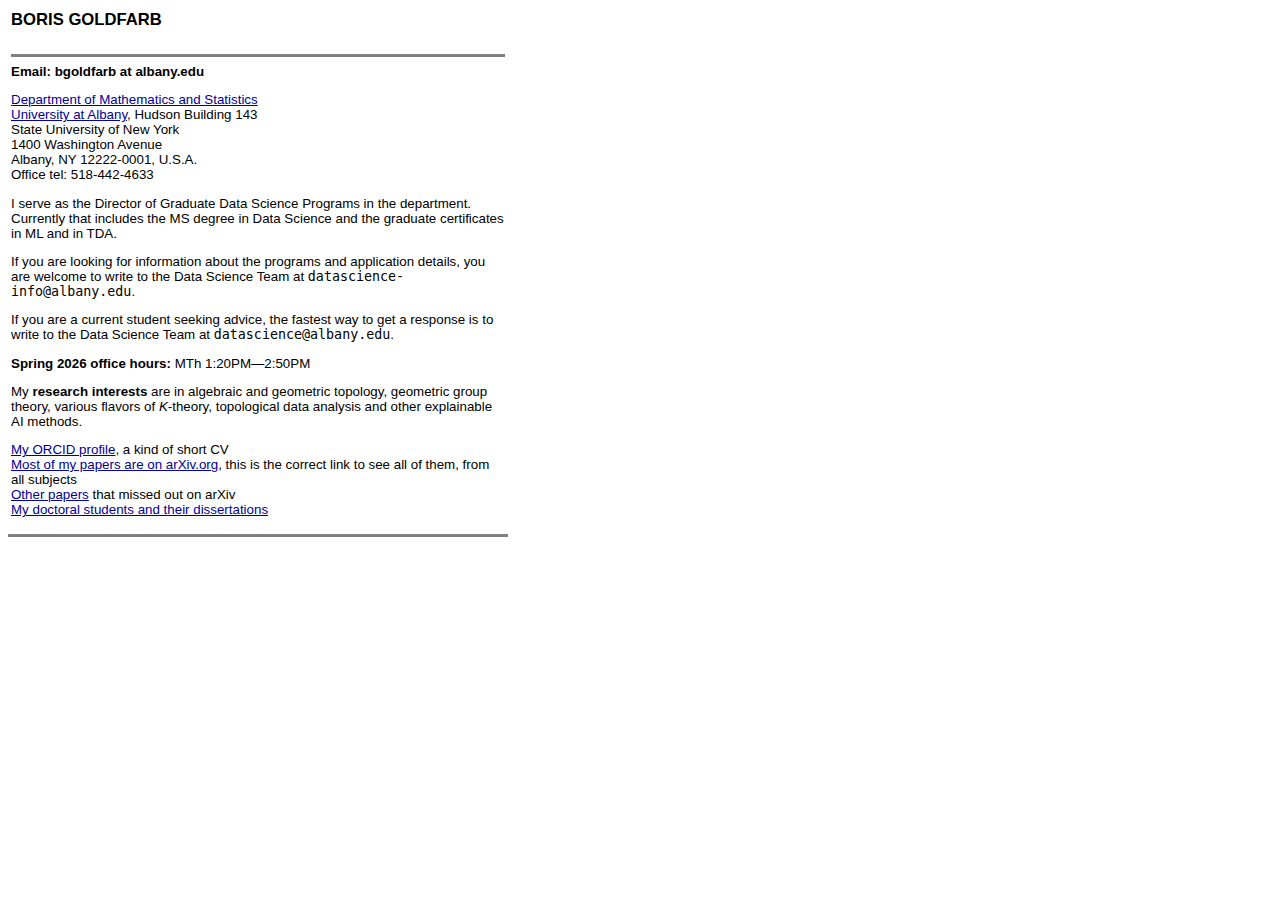
<file: index.html>
<html><head><meta http-equiv="Content-Type" content="text/html; charset=UTF-8">
    <title>
      Home page of Boris Goldfarb
    </title>
  <link HREF="document.css" rel="StyleSheet" title="text/css" type="text/css"></head>
<body text="#000000" bgcolor="#FFFFFF" link="#000099" vlink="000099" alink="#990000" topmargin="7">
  <table border="0" cellspacing="0" cellpadding="0">
    <tbody><tr>
      <td>
        <table border="0" width="500" valign="center" bgcolor="#FFFFFF">
          <tbody><tr>
            <td>
              <h2>BORIS GOLDFARB</h2>
            </td>
          </tr>
          <tr>
            <td>
              <hr noshade="" size="3">
              <strong>Email: bgoldfarb at albany.edu</strong><p>
              <a href="https://www.albany.edu/math/">Department of Mathematics and Statistics</a><br>
              <a href="https://www.albany.edu/">University at Albany</a>, Hudson Building 143<br>
              State University of New York<br>
              1400 Washington Avenue<br>
              Albany, NY 12222-0001, U.S.A.<br>
              Office tel: 518-442-4633<br>
              <p>
I serve as the Director of Graduate Data Science Programs in the department.  Currently that includes the MS degree in Data Science and the graduate certificates in ML and in TDA.
<P>
If you are looking for information about the programs and application details, you are welcome to write to the Data Science Team at <TT>datascience-info@albany.edu</TT>.
<P>
If you are a current student seeking advice, the fastest way to get a response is to write to the Data Science Team at <TT>datascience@albany.edu</TT>.
</p><p>
<b>Spring 2026 office hours:</b> MTh 1:20PM&#0151;2:50PM
</p>
<p>
My <b>research interests</b> are in algebraic and geometric topology,
              geometric group theory, various flavors of <i>K</i>-theory, topological
data analysis and other explainable AI methods.</p>
<p>
              <a href="https://orcid.org/0000-0001-6655-4549">My ORCID profile</a>, a kind of short CV<br> 
              <a href="https://arxiv.org/search/?query=Goldfarb%2C+Boris&searchtype=author&abstracts=show&order=-announced_date_first&size=50">Most of my papers are on arXiv.org</a>, this is the correct link to see all of them, from all subjects<br>
              <a href="papers.html">Other papers</a> that missed out on arXiv<br>
              <a HREF="https://www.genealogy.math.ndsu.nodak.edu/id.php?id=39426">My doctoral students and their dissertations</FONT></a>
</p>
              <p>
            </p></td>
          </tr>
        </tbody></table>
        <p>
</p><hr noshade="" size="3">
      </td>
    </tr>
  </tbody></table>


</body></html>
</file>
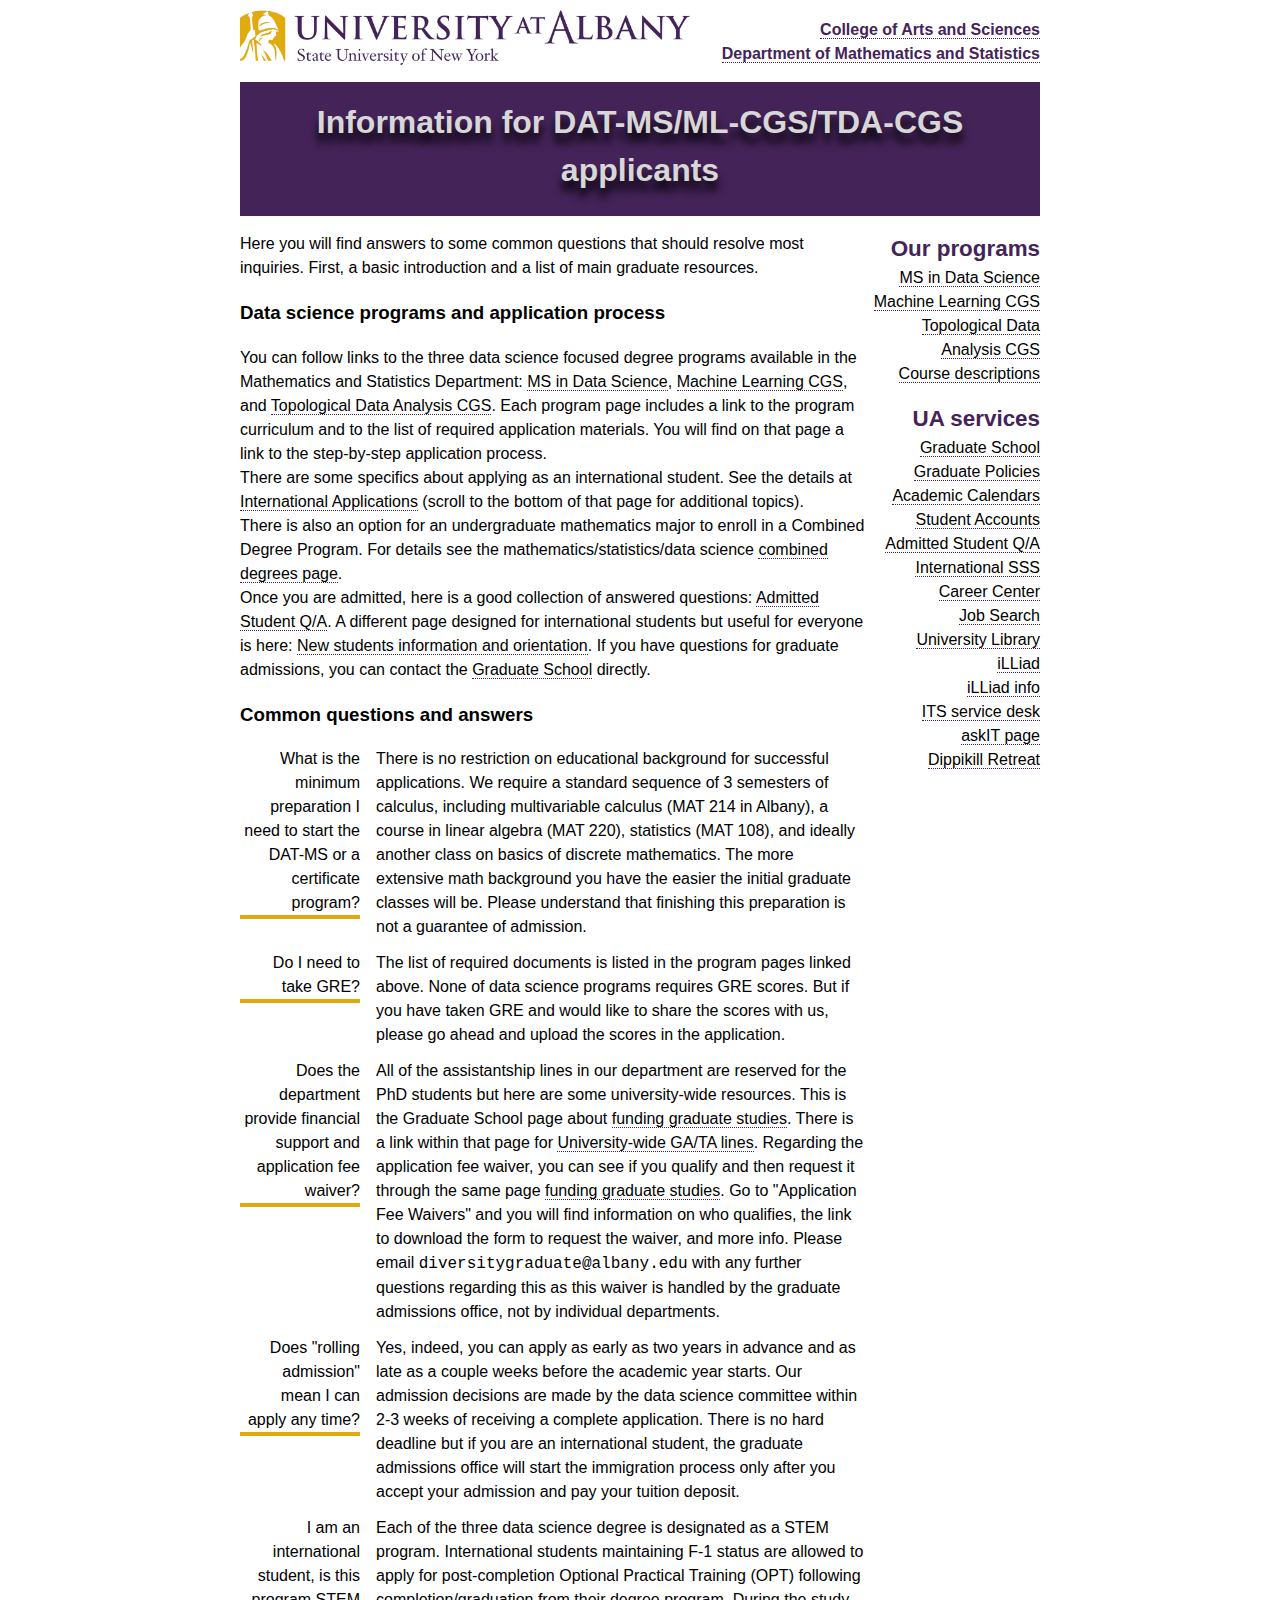
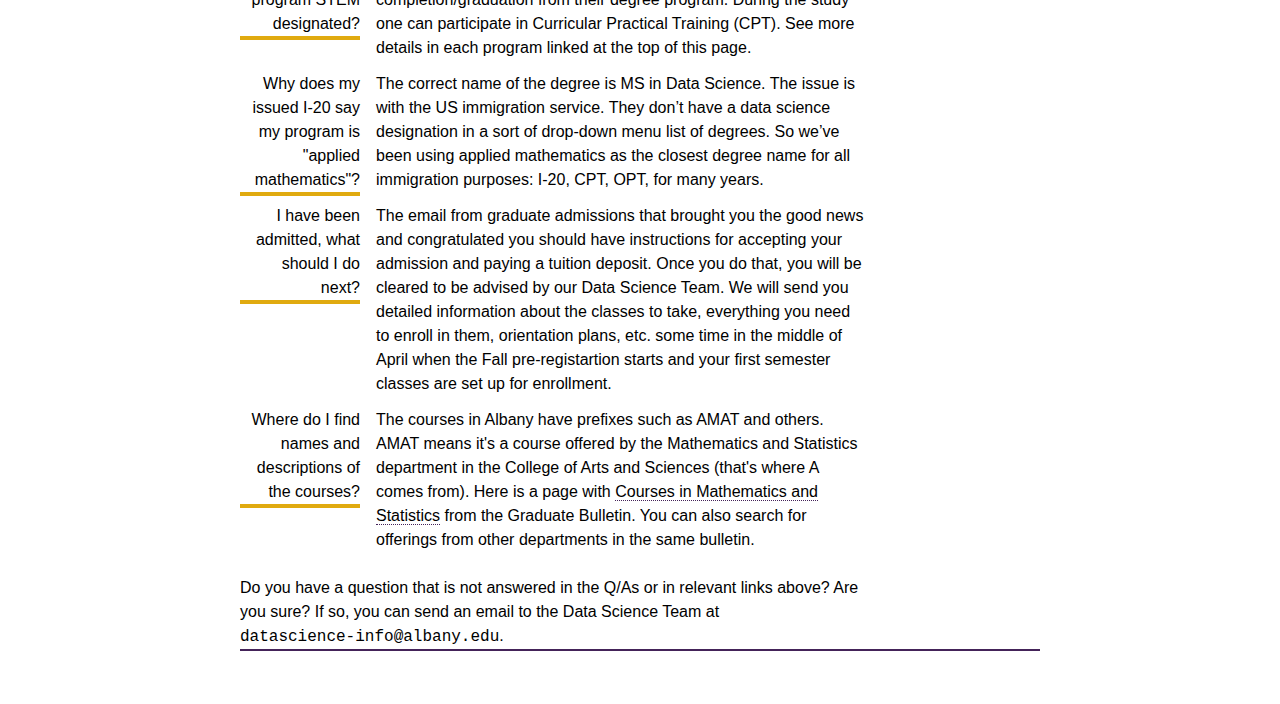
<file: datascience-info.html>
<!DOCTYPE html>
<html lang="en">

<head>
  <meta charset="utf-8">
  <title>Information for DAT-MS/ML-CGS/TDA-CGS applicants</title>
  <link rel="shortcut icon" href="UAfavicon.ico">
  <link rel="stylesheet" href="seminar.css">
  <meta name="author" content="BG">
  <meta name="description" content="Information for DAT-MS/ML-CGS/TDA-CGS applicants">
  <meta name="keywords" content="colloquium, math, mathematics">
</head>

<body>
<div id="wrap">

<div id="masthead">
<p>
  <a href="https://www.albany.edu/"><img alt="University at Albany, State University of New York" src="UAlogo.png"></a>
</p>
<p>
  <a href="https://www.albany.edu/cas">College of Arts and&nbsp;Sciences</a><br>
  <a href="https://www.albany.edu/math">Department of Mathematics and&nbsp;Statistics</a>
</p>
</div>

<h1>Information for DAT-MS/ML-CGS/TDA-CGS applicants</h1>

<div id="main">
Here you will find answers to some common questions that should resolve most inquiries.  First, a basic introduction and a list of main graduate resources.

<h3>Data science programs and application process</h3>

You can follow links to the three data science focused degree programs available in the Mathematics and Statistics Department: <a href="https://www.albany.edu/math/programs/ms-data-science">MS in Data Science</a>, <a href="https://www.albany.edu/math/programs/cgs-machine-learning">Machine Learning CGS</a>, and <a href="https://www.albany.edu/math/programs/cgs-topological-data-analysis">Topological Data Analysis CGS</a>.
Each program page includes a link to the program curriculum and to the list of required application materials.
You will find on that page a link to the step-by-step application process.
<br>
There are some specifics about applying as an international student.
See the details at <a href="https://www.albany.edu/graduate/international-applicants.php">International Applications</a> (scroll to the bottom of that page for additional topics).
<br>
There is also an option for an undergraduate mathematics major to enroll in a Combined Degree Program.
For details see the mathematics/statistics/data science <a href="https://www.albany.edu/graduatebulletin/requirements_combined_baccalaureate_masters.htm">combined degrees page</a>.
<br>
Once you are admitted, here is a good collection of answered questions: <a href="https://www.albany.edu/graduate/admissions/information-admitted-students">Admitted Student Q/A</a>.
A different page designed for international students but useful for everyone is here: <a href="https://www.albany.edu/isss/new_students.php">New students information and orientation</a>.
If you have questions for graduate admissions, you can contact the <a href="https://www.albany.edu/graduate">Graduate School</a> directly.
<br>

<h3>Common questions and answers</h3>
<dl>
<dt>What is the minimum preparation I need to start the DAT-MS or a certificate program?</dt>
<dd>There is no restriction on educational background for successful applications.  We require a standard sequence of 3 semesters of calculus, including multivariable calculus (MAT 214 in Albany), a course in linear algebra (MAT 220), statistics (MAT 108), and ideally another class on basics of discrete mathematics.  The more extensive math background you have the easier the initial graduate classes will be.  Please understand that finishing this preparation is not a guarantee of admission.</dd>
<dd> </dd>

<dt>Do I need to take GRE?</dt>
<dd>The list of required documents is listed in the program pages linked above.  None of data science programs requires GRE scores.  But if you have taken GRE and would like to share the scores with us, please go ahead and upload the scores in the application.</dd>
<dd> </dd>

<dt>Does the department provide financial support and application fee waiver?</dt>
<dd>All of the assistantship lines in our department are reserved for the PhD students but here are some university-wide resources.  This is the Graduate School page about <a href="https://www.albany.edu/graduate/funding-graduate-studies">funding graduate studies</a>.  There is a link within that page for
  <a href="https://www.albany.edu/graduate/funding-graduate-studies/graduate-teaching-assistant-vacancies">University-wide GA/TA lines</a>.
  Regarding the application fee waiver, you can see if you qualify and then request it through the same page
  <a href="https://www.albany.edu/graduate/funding-graduate-studies">funding graduate studies</a>.
   Go to "Application Fee Waivers" and you will find information on who qualifies, the link to download the form to request the waiver, and more info. Please email <TT>diversitygraduate@albany.edu</TT> with any further questions regarding this as this waiver is handled by the graduate admissions office, not by individual departments.
</dd>
<dd> </dd>

<dt>Does "rolling admission" mean I can apply any time?</dt>
<dd>Yes, indeed, you can apply as early as two years in advance and as late as a couple weeks before the academic year starts.  Our admission decisions are made by the data science committee within 2-3 weeks of receiving a complete application.  There is no hard deadline but if you are an international student, the graduate admissions office will start the immigration process only after you accept your admission and pay your tuition deposit.
</dd>
<dd> </dd>

<dt>I am an international student, is this program STEM designated?</dt>
<dd>Each of the three data science degree is designated as a STEM program. International students maintaining F-1 status are allowed to apply for post-completion Optional Practical Training (OPT) following completion/graduation from their degree program.  During the study one can participate in Curricular Practical Training (CPT).  See more details in each program linked at the top of this page.</dd>
<dd> </dd>

<dt>Why does my issued I-20 say my program is "applied mathematics"?</dt>
<dd>The correct name of the degree is MS in Data Science.  The issue is with the US immigration service.  They don’t have a data science designation in a sort of drop-down menu list of degrees.  So we’ve been using applied mathematics as the closest degree name for all immigration purposes: I-20, CPT, OPT, for many years.</dd>
<dd> </dd>

<dt>I have been admitted, what should I do next?</dt>
<dd>The email from graduate admissions that brought you the good news and congratulated you should have instructions for accepting your admission and paying a tuition deposit.  Once you do that, you will be cleared to be advised by our Data Science Team.  We will send you detailed information about the classes to take, everything you need to enroll in them, orientation plans, etc. some time in the middle of April when the Fall pre-registartion starts and your first semester classes are set up for enrollment. </dd>
<dd> </dd>

<dt>Where do I find names and descriptions of the courses?</dt>
<dd>The courses in Albany have prefixes such as AMAT and others.  AMAT means it's a course offered by the Mathematics and Statistics department in the College of Arts and Sciences (that's where A comes from).  Here is a page with <a href="https://www.albany.edu/graduatebulletin/a_mat.htm">Courses in Mathematics and Statistics</a> from the Graduate Bulletin.  You can also search for offerings from other departments in the same bulletin. </dd>
<dd> </dd>

</dl>

Do you have a question that is not answered in the Q/As or in relevant links above?  Are you sure?
If so, you can send an email to the Data Science Team at<br> <TT>datascience-info@albany.edu</TT>.

</div>

<div id="side">
  <h2>Our programs</h2>
  <p>
    <a href="https://www.albany.edu/math/programs/ms-data-science">MS in Data Science</a><br>
    <a href="https://www.albany.edu/math/programs/cgs-machine-learning">Machine Learning CGS</a><br>
    <a href="https://www.albany.edu/math/programs/cgs-topological-data-analysis">Topological Data Analysis CGS<br>
      <a href="https://www.albany.edu/graduatebulletin/a_mat.htm">Course descriptions</a>
  </p>
<h2>UA services</h2>
<p>
    <a href="https://www.albany.edu/graduate">Graduate School</a><br>
    <a href="https://www.albany.edu/graduatebulletin/admission_graduate_requirements.htm">Graduate Policies</a><br>
    <a href="https://www.albany.edu/registrar/academic_calendar.php">Academic Calendars</a><br>
    <a href="https://www.albany.edu/studentaccounts/bills_and_payments.php">Student Accounts</a><br>
    <a href="https://www.albany.edu/graduate/admissions/information-admitted-students">Admitted Student Q/A</a><br>
    <a href="https://www.albany.edu/isss/">International SSS</a><br>
    <a href="https://www.albany.edu/career/">Career Center</a><br>
    <a href="https://www.albany.edu/isss/93191.php">Job Search</a><br>
    <a href="https://library.albany.edu">University Library</a><br>
    <a href="https://illiad.albany.edu/illiad/">iLLiad</a><br>
    <a href="https://library.albany.edu/ill/uadelivery">iLLiad info</a><br>
    <a href="https://www.albany.edu/its/">ITS service desk</a><br>
    <a href="https://wiki.albany.edu/display/public/askit/askIT+Knowledge+Base">askIT page</a><br>
    <a href="http://www.dippikill.com">Dippikill Retreat</a><br>
  </p>

</div>

<div id="footer">
<p>

</p>
</div>

</div>
</body>
</html>
</file>
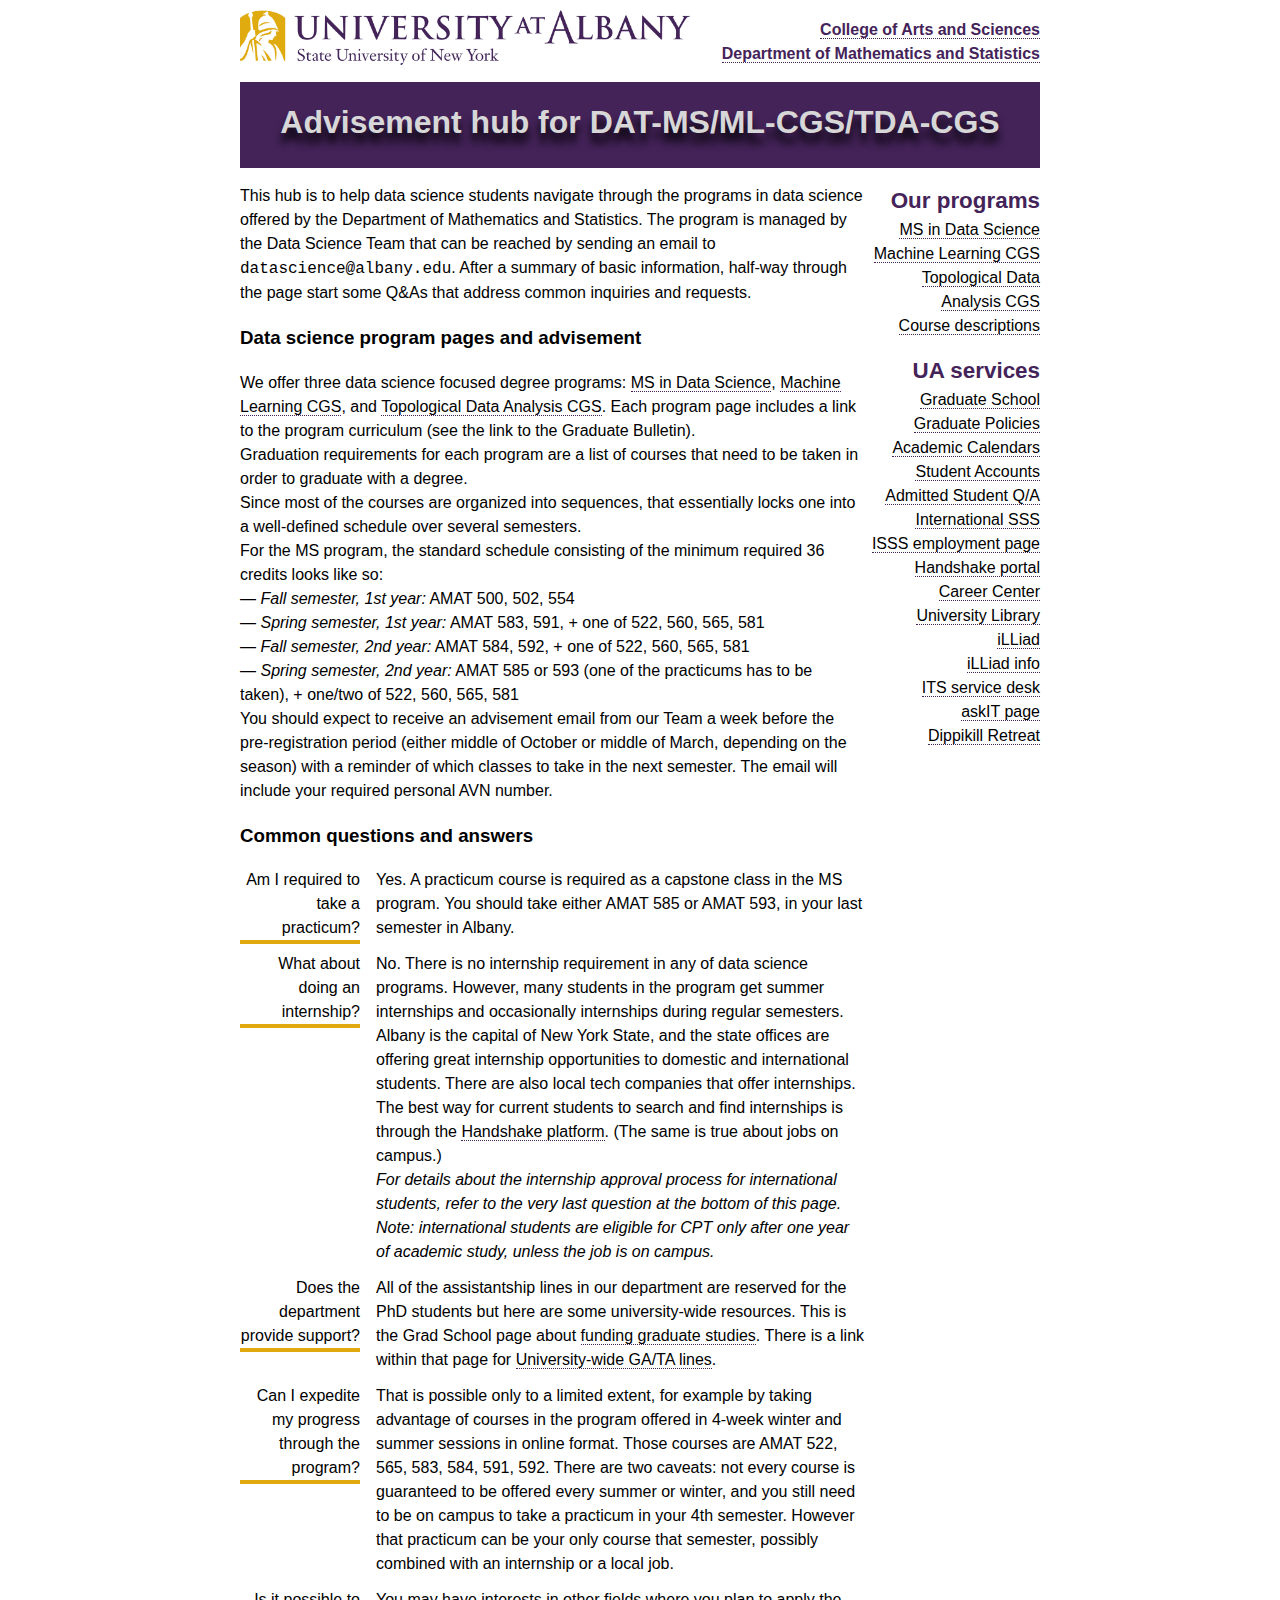
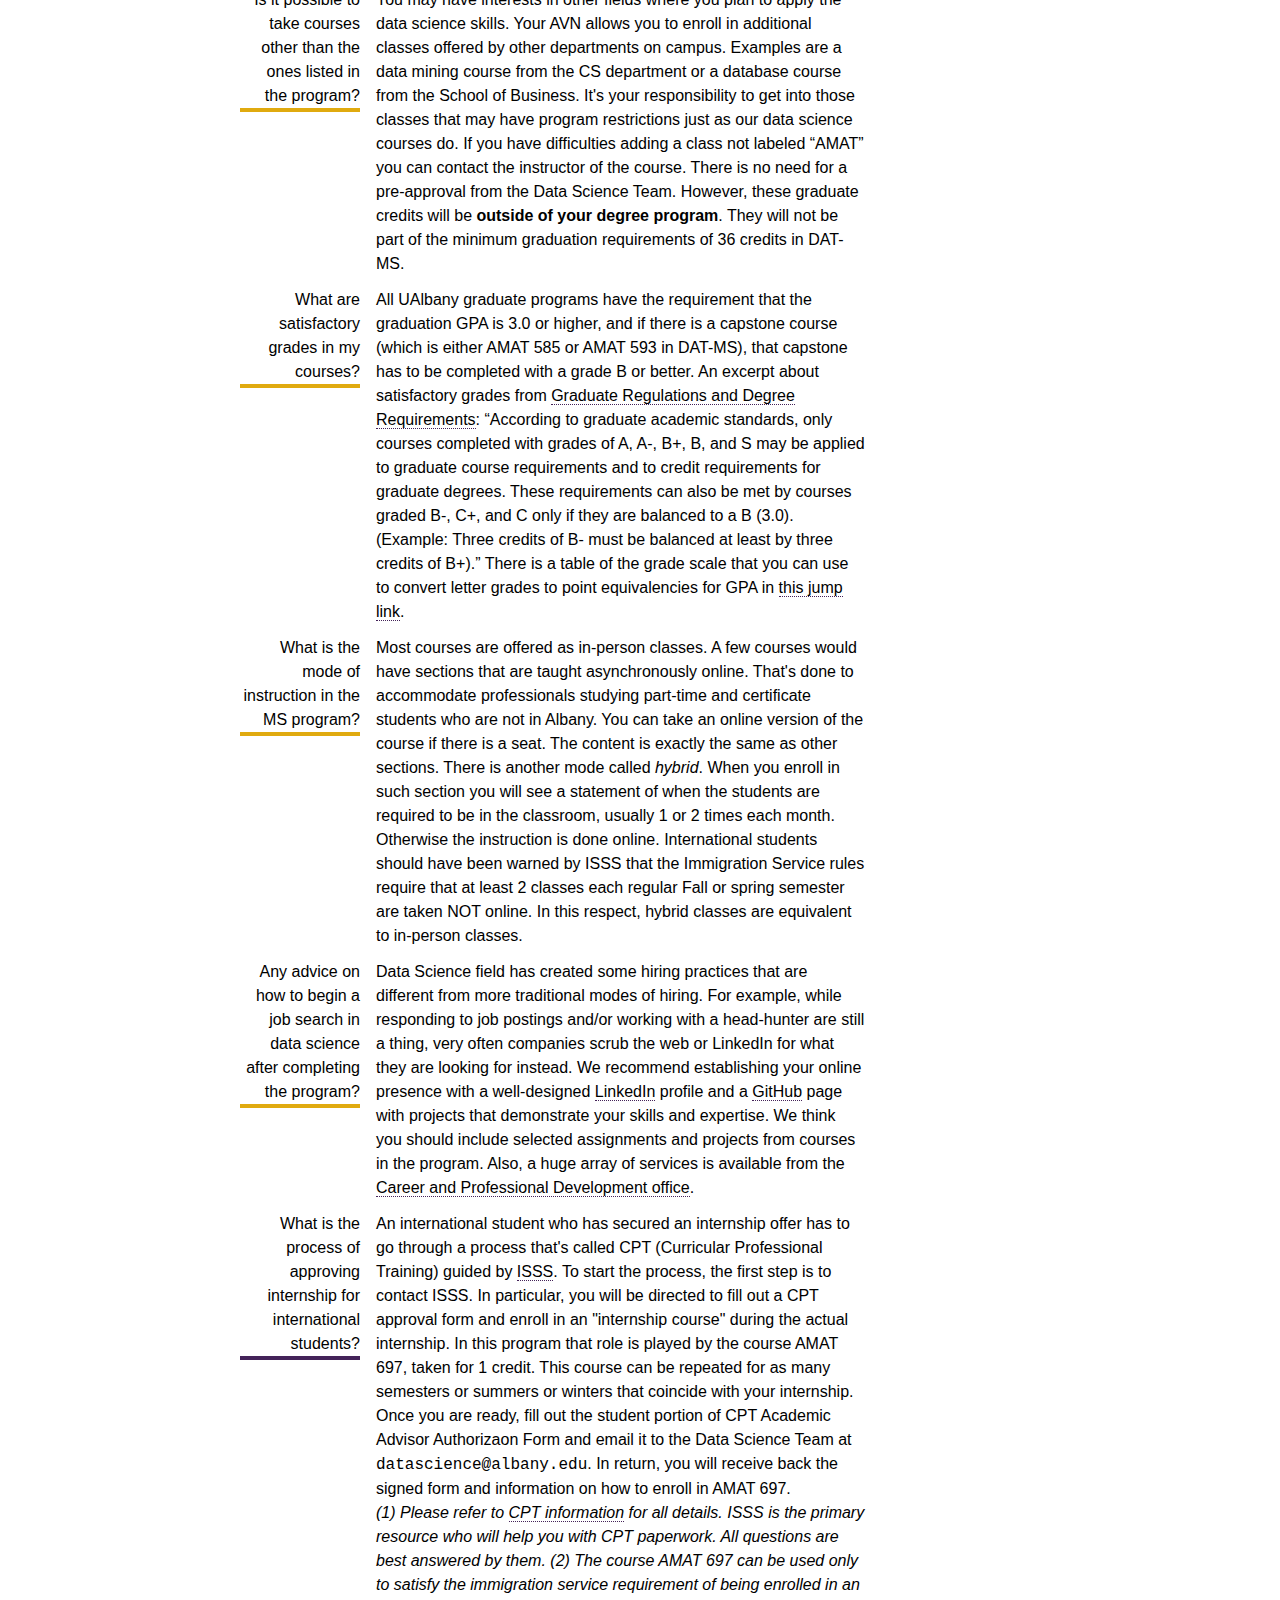
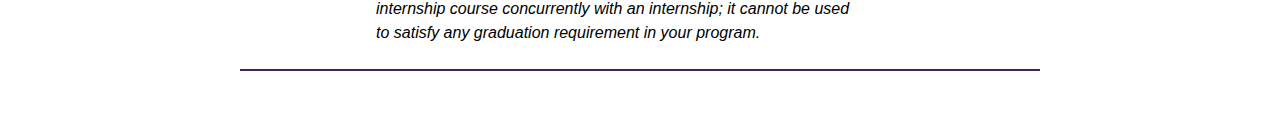
<file: datascience.html>
<!DOCTYPE html>
<html lang="en">

<head>
  <meta charset="utf-8">
  <title>Advisement hub for DAT-MS/ML-CGS/TDA-CGS</title>
  <link rel="shortcut icon" href="UAfavicon.ico">
  <link rel="stylesheet" href="seminar.css">
  <meta name="author" content="BG">
  <meta name="description" content="Advisement hub for DAT-MS/ML-CGS/TDA-CGS">
  <meta name="keywords" content="colloquium, math, mathematics">
</head>

<body>
<div id="wrap">

<div id="masthead">
<p>
  <a href="https://www.albany.edu/"><img alt="University at Albany, State University of New York" src="UAlogo.png"></a>
</p>
<p>
  <a href="https://www.albany.edu/cas">College of Arts and&nbsp;Sciences</a><br>
  <a href="https://www.albany.edu/math">Department of Mathematics and&nbsp;Statistics</a>
</p>
</div>

<h1>Advisement hub for DAT-MS/ML-CGS/TDA-CGS</h1>

<div id="main">
This hub is to help data science students navigate through the programs in data science offered by the Department of Mathematics and Statistics.  The program is managed by the Data Science Team that can be reached by sending an email to <TT>datascience@albany.edu</TT>.  After a summary of basic information, half-way through the page start some Q&As that address common inquiries and requests.

<h3>Data science program pages and advisement</h3>

We offer three data science focused degree programs: <a href="https://www.albany.edu/math/programs/ms-data-science">MS in Data Science</a>, <a href="https://www.albany.edu/math/programs/cgs-machine-learning">Machine Learning CGS</a>, and <a href="https://www.albany.edu/math/programs/cgs-topological-data-analysis">Topological Data Analysis CGS</a>.
Each program page includes a link to the program curriculum (see the link to the Graduate Bulletin).
<br>
Graduation requirements for each program are a list of courses that need to be taken in order to graduate with a degree.
<br>
Since most of the courses are organized into sequences, that essentially locks one into a well-defined schedule over several semesters.
<br>
For the MS program, the standard schedule consisting of the minimum required 36 credits looks like so:
<br>
&#0151; <i>Fall semester, 1st year:</i> AMAT 500, 502, 554 <br>
&#0151; <i>Spring semester, 1st year:</i> AMAT 583, 591, + one of 522, 560, 565, 581 <br>
&#0151; <i>Fall semester, 2nd year:</i> AMAT 584, 592, + one of 522, 560, 565, 581 <br>
&#0151; <i>Spring semester, 2nd year:</i> AMAT 585 or 593 (one of the practicums has to be taken), + one/two of 522, 560, 565, 581<br>

You should expect to receive an advisement email from our Team a week before the pre-registration period (either middle of October or middle of March, depending on the season) with a reminder of which classes to take in the next semester.  The email will include your required personal AVN number.<br>


<h3>Common questions and answers</h3>
<dl>
<dt>Am I required to take a practicum?</dt>
<dd>Yes.  A practicum course is required as a capstone class in the MS program.  You should take either AMAT 585 or AMAT 593, in your last semester in Albany.</dd>
<dd> </dd>

<dt>What about doing an internship?</dt>
<dd>No. There is no internship requirement in any of data science programs.  However, many students in the program get summer internships and occasionally internships during regular semesters. Albany is the capital of New York State, and the state offices are offering great internship opportunities to domestic and international students. There are also local tech companies that offer internships. The best way for current students to search and find internships is through the <a href="https://career.albany.edu/resources/handshake/">Handshake platform</a>.  (The same is true about jobs on campus.)</dd>
<dd>For details about the internship approval process for international students, refer to the very last question at the bottom of this page.  Note: international students are eligible for CPT only after one year of academic study, unless the job is on campus.</dd>

<dt>Does the department provide support?</dt>
<dd>All of the assistantship lines in our department are reserved for the PhD students but here are some university-wide resources.  This is the Grad School page about <a href="https://www.albany.edu/graduate/funding-graduate-studies">funding graduate studies</a>.
  There is a link within that page for
  <a href="https://www.albany.edu/graduate/funding-graduate-studies/graduate-teaching-assistant-vacancies">University-wide GA/TA lines</a>.</dd>
<dd> </dd>

<dt>Can I expedite my progress through the program?</dt>
<dd>That is possible only to a limited extent, for example by taking advantage of courses in the program offered in 4-week winter and summer sessions in online format.  Those courses are AMAT 522, 565, 583, 584, 591, 592.  There are two caveats: not every course is guaranteed to be offered every summer or winter, and you still need to be on campus to take a practicum in your 4th semester.  However that practicum can be your only course that semester, possibly combined with an internship or a local job.</dd>
<dd> </dd>

<dt>Is it possible to take courses other than the ones listed in the program?</dt>
<dd>You may have interests in other fields where you plan to apply the data science skills.  Your AVN allows you to enroll in additional classes offered by other departments on campus.  Examples are a data mining course from the CS department or a database course from the School of Business.  It's your responsibility to get into those classes that may have program restrictions just as our data science courses do.  If you have difficulties adding a class not labeled “AMAT” you can contact the instructor of the course.  There is no need for a pre-approval from the Data Science Team.  However, these graduate credits will be <b>outside of your degree program</b>.  They will not be part of the minimum graduation requirements of 36 credits in DAT-MS.  </dd>
<dd> </dd>

<dt>What are satisfactory grades in my courses?</dt>
<dd>All UAlbany graduate programs have the requirement that the graduation GPA is 3.0 or higher, and if there is a capstone course (which is either AMAT 585 or AMAT 593 in DAT-MS), that capstone has to be completed with a grade B or better.
An excerpt about satisfactory grades from <a href="https://www.albany.edu/graduatebulletin/requirements_degree.htm">Graduate Regulations and Degree Requirements</a>:
“According to graduate academic standards, only courses completed with grades of A, A-, B+, B, and S may be applied to graduate course requirements and to credit requirements for graduate degrees. These requirements can also be met by courses graded B-, C+, and C only if they are balanced to a B (3.0). (Example: Three credits of B- must be balanced at least by three credits of B+).”
There is a table of the grade scale that you can use to convert letter grades to point equivalencies for GPA in <a href="https://www.albany.edu/graduate-bulletin/regulations-and-degree-requirements.php#heading-accordion-185286-24">this jump link</a>.</dd>
<dd> </dd>

<dt>What is the mode of instruction in the MS program?</dt>
<dd>Most courses are offered as in-person classes.  A few courses would have sections that are taught asynchronously online.  That's done to accommodate professionals studying part-time and certificate students who are not in Albany.  You can take an online version of the course if there is a seat.  The content is exactly the same as other sections. There is another mode called <i>hybrid</i>.  When you enroll in such section you will see a statement of when the students are required to be in the classroom, usually 1 or 2 times each month.  Otherwise the instruction is done online.  International students should have been warned by ISSS that the Immigration Service rules require that at least 2 classes each regular Fall or spring semester are taken NOT online. In this respect, hybrid classes are equivalent to in-person classes.</dd>
<dd> </dd>

<dt>Any advice on how to begin a job search in data science after completing the program?</dt>
<dd>Data Science field has created some hiring practices that are different from more traditional modes of hiring.  For example, while responding to job postings and/or working with a head-hunter are still a thing, very often companies scrub the web or LinkedIn for what they are looking for instead.  We recommend establishing your online presence with a well-designed <a href="https://www.linkedin.com/">LinkedIn</a> profile and a <a href="https://github.com/">GitHub</a>  page with projects that demonstrate your skills and expertise.  We think you should include selected assignments and projects from courses in the program.  Also, a huge array of services is available from the <a href="https://career.albany.edu/">Career and Professional Development office</a>.
</dd>
<dd> </dd>

<dt class="next">What is the process of approving internship for international students?</dt>
<dd>An international student who has secured an internship offer has to go through a process that's called CPT (Curricular Professional Training) guided by <a href="https://www.albany.edu/isss/">ISSS</a>.  To start the process, the first step is to contact ISSS.  In particular, you will be directed to fill out a CPT approval form and enroll in an "internship course" during the actual internship.  In this program that role is played by the course AMAT 697, taken for 1 credit.  This course can be repeated for as many semesters or summers or winters that coincide with your internship.  Once you are ready, fill out the student portion of CPT Academic Advisor Authorizaon Form and email it to the Data Science Team at <TT>datascience@albany.edu</TT>. In return, you will receive back the signed form and information on how to enroll in AMAT 697.
</dd>
<dd>(1) Please refer to <a href="https://www.albany.edu/international-student-scholar-services/cpt-work-authorization">CPT information</a> for all details.  ISSS is the primary resource who will help you with CPT paperwork.  All questions are best answered by them.  (2) The course AMAT 697 can be used only to satisfy the immigration service requirement of being enrolled in an internship course concurrently with an internship; it cannot be used to satisfy any graduation requirement in your program.
</dd>
</dl>
</div>

<div id="side">
  <h2>Our programs</h2>
  <p>
    <a href="https://www.albany.edu/math/programs/ms-data-science">MS in Data Science</a><br>
    <a href="https://www.albany.edu/math/programs/cgs-machine-learning">Machine Learning CGS</a><br>
    <a href="https://www.albany.edu/math/programs/cgs-topological-data-analysis">Topological Data Analysis CGS<br>
    <a href="https://www.albany.edu/graduatebulletin/a_mat.htm">Course descriptions</a>
  </p>
<h2>UA services</h2>
<p>
    <a href="https://www.albany.edu/graduate">Graduate School</a><br>
    <a href="https://www.albany.edu/graduatebulletin/admission_graduate_requirements.htm">Graduate Policies</a><br>
    <a href="https://www.albany.edu/registrar/academic_calendar.php">Academic Calendars</a><br>
    <a href="https://www.albany.edu/studentaccounts/bills_and_payments.php">Student Accounts</a><br>
    <a href="https://www.albany.edu/graduate/admissions/information-admitted-students">Admitted Student Q/A</a><br>
    <a href="https://www.albany.edu/isss/">International SSS</a><br>
    <a href="https://www.albany.edu/isss/85536.php">ISSS employment page</a><br>
    <a href="https://albany.joinhandshake.com/login">Handshake portal</a><br>
    <a href="https://www.albany.edu/career/">Career Center</a><br>
    <a href="https://library.albany.edu">University Library</a><br>
    <a href="https://illiad.albany.edu/illiad/">iLLiad</a><br>
    <a href="https://library.albany.edu/ill/uadelivery">iLLiad info</a><br>
    <a href="https://www.albany.edu/its/">ITS service desk</a><br>
    <a href="https://wiki.albany.edu/display/public/askit/askIT+Knowledge+Base">askIT page</a><br>
    <a href="http://www.dippikill.com">Dippikill Retreat</a><br>
  </p>

</div>

<div id="footer">
<p>

</p>
</div>

</div>
</body>
</html>
</file>
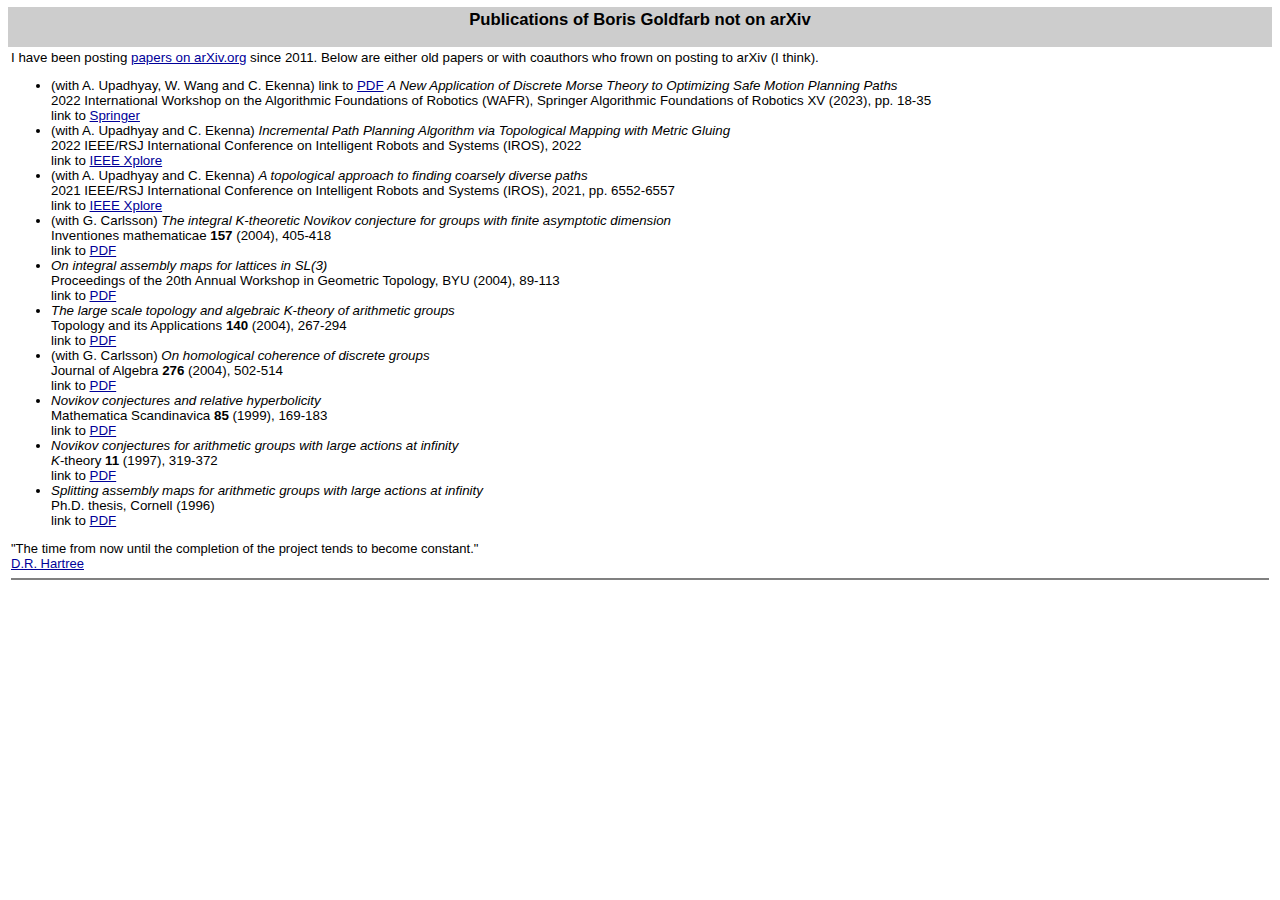
<file: papers.html>
<!DOCTYPE HTML PUBLIC "-//IETF//DTD HTML//EN">
<HTML>
  <HEAD>
    <TITLE>
      Publications of Boris Goldfarb not on arXiv
    </TITLE>
  </HEAD>
<LINK HREF="document.css" REL="StyleSheet" TITLE="text/css" type="text/css">
<BODY TEXT="#000000" BGCOLOR="#FFFFFF" LINK="#000099" VLINK="000099" ALINK="#990000" TOPMARGIN="7">
<TABLE BORDER="0" CELLSPACING="0" CELLPADDING="0" WIDTH="100%">
  <TR>
    <TD>
<TABLE BORDER="0" WIDTH="100%" VALIGN="center" BGCOLOR="#CDCDCD">
  <TR>
    <TD VALIGN="center" ALIGN="center">
      <H2>Publications of Boris Goldfarb not on arXiv</H2>
    </TD>
  </TR>
</TABLE>
<TABLE WIDTH="100%">
  <TR>
    <TD>
I have been posting <A HREF="https://arxiv.org/search/?query=Goldfarb%2C+Boris&searchtype=author&abstracts=show&order=-announced_date_first&size=50">papers on arXiv.org</A> since 2011.
Below are either old papers or with coauthors who frown on posting to arXiv (I think).
  <P>
<UL>
  <LI>
  (with A. Upadhyay, W. Wang and C. Ekenna) link to <A HREF="slides.pdf">PDF</A>
  <I>A New Application of Discrete Morse Theory to Optimizing Safe Motion Planning Paths
  </I><BR>
  2022 International Workshop on the Algorithmic Foundations of Robotics (WAFR), Springer Algorithmic Foundations of Robotics XV (2023), pp. 18-35
  <BR>
  link to <A HREF="https://link.springer.com/chapter/10.1007/978-3-031-21090-7_2">Springer</A>
  </LI>
  <LI>
  (with A. Upadhyay and C. Ekenna)
  <I>Incremental Path Planning Algorithm via Topological Mapping with Metric Gluing
  </I><BR>
  2022 IEEE/RSJ International Conference on Intelligent Robots and Systems (IROS), 2022
  <BR>
  link to <A HREF="https://ieeexplore.ieee.org/document/9981379">IEEE Xplore</A>
  </LI>
  <LI>
  (with A. Upadhyay and C. Ekenna)
  <I>A topological approach to finding coarsely diverse paths
  </I><BR>
  2021 IEEE/RSJ International Conference on Intelligent Robots and Systems (IROS), 2021, pp. 6552-6557
  <BR>
  link to <A HREF="https://ieeexplore.ieee.org/document/9636714">IEEE Xplore</A>
  </LI>
<LI>
(with G. Carlsson)
<I>The integral K-theoretic Novikov conjecture for groups with finite asymptotic dimension
</I><BR>
Inventiones mathematicae <B>157</B> (2004), 405-418
<BR>
link to <A HREF="novikov.pdf">PDF</A>
</LI>
<LI>
<I>
On integral assembly maps for lattices in SL(3)
</I>
<BR>
Proceedings of the 20th Annual Workshop in Geometric Topology, BYU (2004), 89-113
<BR>
link to <A HREF="SL3.pdf">PDF</A>
</LI>
<LI>
<I>The large scale topology and algebraic K-theory of arithmetic groups
</I>
<BR>
Topology and its Applications <B>140</B> (2004), 267-294
<BR>
link to <A HREF="arithmetic.pdf">PDF</A>
</LI>
<LI>
(with G. Carlsson)
<I>On homological coherence of discrete groups
</I><BR>
Journal of Algebra <B>276</B> (2004), 502-514
<BR>
link to <A HREF="coherence.pdf">PDF</A>
</I>
</LI>
<LI>
<I>Novikov conjectures and relative hyperbolicity
</I><BR>
Mathematica Scandinavica <B>85</B> (1999), 169-183
<BR>
link to <A HREF="relhyp.pdf">PDF</A>
</LI>
<LI>
<I>Novikov conjectures for arithmetic groups with large actions at infinity
</I><BR>
<I>K</I>-theory <B>11</B> (1997), 319-372
<BR>
link to <A HREF="ktheory.pdf">PDF</A>
</LI>
<LI>
<I>Splitting assembly maps for arithmetic groups with large actions at infinity
</I><BR>
Ph.D. thesis, Cornell (1996)
<BR>
link to <A HREF="thesis.pdf">PDF</A>
</LI>
</UL>
<font face="arial" size="2">
"The time from now until the completion of the project tends to become constant."<BR>
<a href="https://en.wikipedia.org/wiki/Douglas_Hartree">D.R. Hartree</a>
</font>
<br>
<HR NOSHADE SIZE=2>
<!-- Send e-mail to bgoldfarb at albany.edu -->
    </TD>
  </TR>
</TABLE>
    </TD>
  </TR>
</TABLE>
</BODY>
</HTML>
</file>
<file: document.css>
H2 { 
	font-family: Arial, Helvetica, sans-serif;
	font-style: normal;
	font-variant: normal;
	font-weight: bold; font-size: 125%
}
	
H3 {
	font-family: Arial, Helvetica, sans-serif;
	font-style: normal;
	font-variant: normal;
	font-weight: bold;
	font-size: 110%
}
	
H4 {
	font-family: Arial, Helvetica, sans-serif;
	font-style: normal;
	font-variant: normal;
	font-weight: bold;
	font-size: 100%
}
	
H5 {
	font-family: Times New Roman, serif;
	font-style: normal;
	font-variant: normal;
	font-weight: bold;
	font-size: 100%
}
	
H6 {
	font-family: Times New Roman, serif;
	font-style: italic;
	font-variant: normal;
	font-weight: normal;
	font-size: 100%
}
	
.sitemenu {
	line-height: 120%;
}
	
P.heading {
	font-family: Verdana, Arial, Helvetica, sans-serif
}
	
A:hover {
	color: #990000
}td {  font-family: Verdana, Arial, Helvetica, sans-serif; font-size: 10pt}
</file>
<file: seminar.css>
html, body, p, h1, h2, img, dl, dt, dd {
  margin: 0;
  padding: 0;
}
body {
  color: black;
  background: white;
  font: 16px/1.5 -apple-system, BlinkMacSystemFont, "Segoe UI", Roboto, "Noto Sans", "Helvetica Neue", Arial, sans-serif;
}
h1, h2, label {
  font-weight: bold;
}
h1 {
  text-align: center;
  clear: both;
  font-size: 200%;
  color: #d7d7d7;
  background: #442359;
  text-shadow: 0em .3em .25em black;
  padding: .5em 1.2em .7em;
  margin-bottom: .5em;
}
h2, label {
  text-align: left;
  font-size: 140%;
  color: #442359;
}
p, form {
  margin-bottom: 1em;
}
.semesters {
  font-size: 90%;
}
.thissemester {
  color: #d7d7d7;
}
.thissemester::before {
  content: "▷ ";
  color: #e0aa0f;
}
a {
  text-decoration: none;
  cursor: pointer;
}
a:link, a:visited {
  color: inherit;
  border-bottom: 1px dotted #442359;
}
a:hover, a:active {
  color: #e0aa0f;
  background: #442359;
}
h1 > a:hover, h1 > a:active {
  color: inherit;
  background: inherit;
}
abbr, acronym {
  border-bottom: 1px dotted #000;
  cursor: help;
}
img {
  border: 0;
  vertical-align: bottom;
}
dl {
  margin: .5em 0 1.5em;
}
dl dt {
  float: left;
  text-align: right;
  width: 7.5em;
  border-bottom: 4px solid #e0aa0f;
}
dl dt.next {
  border-bottom-color: #442359;
}
dl dd {
  margin-left: 8.5em;
}
dd + dd {
  margin-bottom: .75em;
  font-style: italic;
}
dd.noseminar {
  font-variant: small-caps;
}
.canceled {
  text-decoration: line-through;
}
#wrap {
  margin: auto;
  padding: 10px;
  width: 800px;
}
#masthead img {
  width: 450px;
  height: 55px;
}
#masthead p:first-child {
  float: left;
  margin: 0 .25em -1em 0;
}
#masthead p:last-child {
  float: right;
  margin-top: .5em;
  text-align: right;
  font-weight: bold;
  color: #442359;
}
#main {
  float: left;
  width: 625px;
}
#side {
  float: right;
  width: 170px;
  padding: 0 0 10px 5px;
}
#side h2, p {
  text-align: right;
}
#side h2 + h2 {
  margin-top: 1rem;
}
#footer {
  clear: both;
  text-align: right;
  font-size: 92%;
  font-style: italic;
  padding: 1em 0 1em;
  border-top: 2px solid #442359;
}
::selection {
  background: #d7d7d7;
}
::-moz-selection {
  background: #d7d7d7;
}

@media print {
body {
  font-size: 15px;
}
a:link, a:visited, abbr, acronym {
  border: none;
}
a.printurl:link:after, a.printurl:visited:after {
  content: " [" attr(href) "]";
  font-size: 90%;
}
dl dt.next {
  border-bottom-color: #e0aa0f;
}
.noprint, #footer {
  display: none;
}
}
</file>
